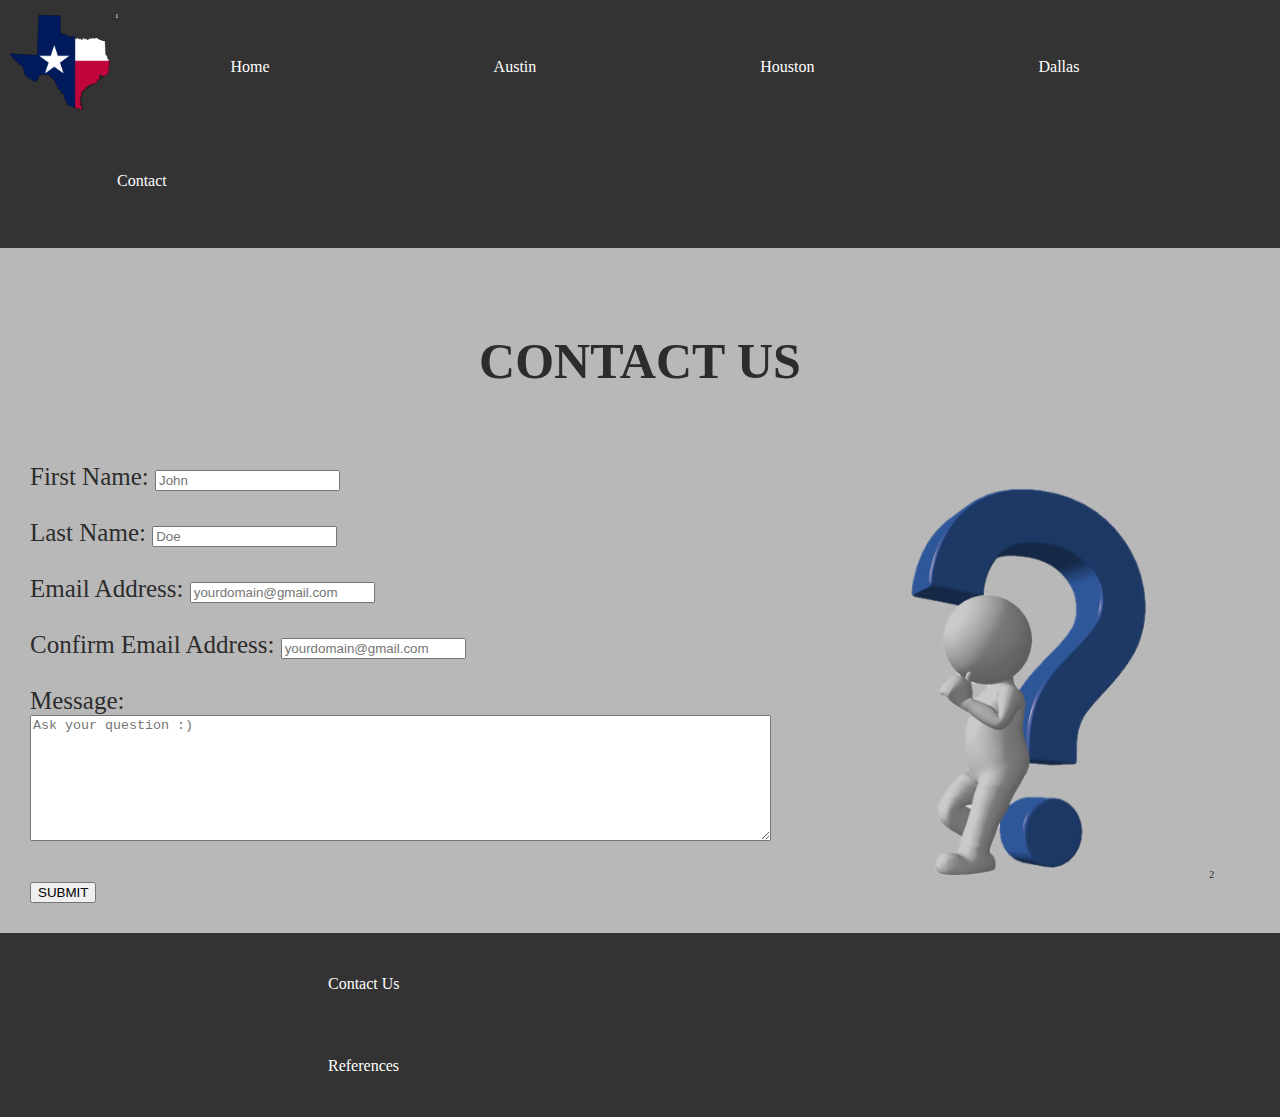
<file: contact.html>
<!DOCTYPE html>
<html>
    <head>
        <title>The State of Texas</title>
        <link rel="stylesheet" href="style.css" />
        <script src="script.js"></script>
    </head>
    <body>
        <header>
            <nav>         
                <ul id="items">
                    <li><sup>1</sup><img id="logo" src="map.png"></li>
                    <li><a href="index.html">Home</a></li>
                    <li><a href="austin.html">Austin</a></li>
                    <li><a href="houston.html">Houston</a></li>
                    <li><a href="dallas.html">Dallas</a></li>
                    <li><a href="contact.html">Contact</a></li>
                </ul>
            </nav>
        </header>
        <section id="contact">
            <div class="title">
                <h1>CONTACT US</h1>           
            </div>
            <div class="form">
                <form method="GET">
                    <label for="first">First Name:</label>
                    <input id="first" type="text" name="first" placeholder="John" required>
                    <br>
                    <br>
                    <label for="last">Last Name:</label>
                    <input id="last" type="text" name="last" placeholder="Doe"required>
                    <br>
                    <br>
                    <label for="email">Email Address:</label>
                    <input id="email" type="email" name="email" placeholder="yourdomain@gmail.com" required>
                    <br>
                    <br>
                    <label for="email2">Confirm Email Address:</label>
                    <input id="email2" type="email" name="email2" placeholder="yourdomain@gmail.com" required>
                    <br>
                    <br>
                    <label for="question">Message:</label>
                    <br>
                    <textarea id="question" name="question" required rows="8" cols="90" placeholder="Ask your question :)"></textarea>
                    <br>
                    <br>
                    <input type="submit" onclick="checkEmail()" value="SUBMIT">
                </form>
                <div class="question">
                    <img src="question.jpeg" alt="question mark" width="400rem">
                    <sup>2</sup>
                </div>
            </div>
        </section>
    </body>
    <footer>
        <div class="footer">
            <nav>
                <ul>
                    <li><a href="contact.html" style="text-decoration: none;">Contact Us</a></li>
                    <li><a href="referenceContact.html">References</a></li>
                </ul>
            </nav>
        </div>
    </footer>
</html>
</file>
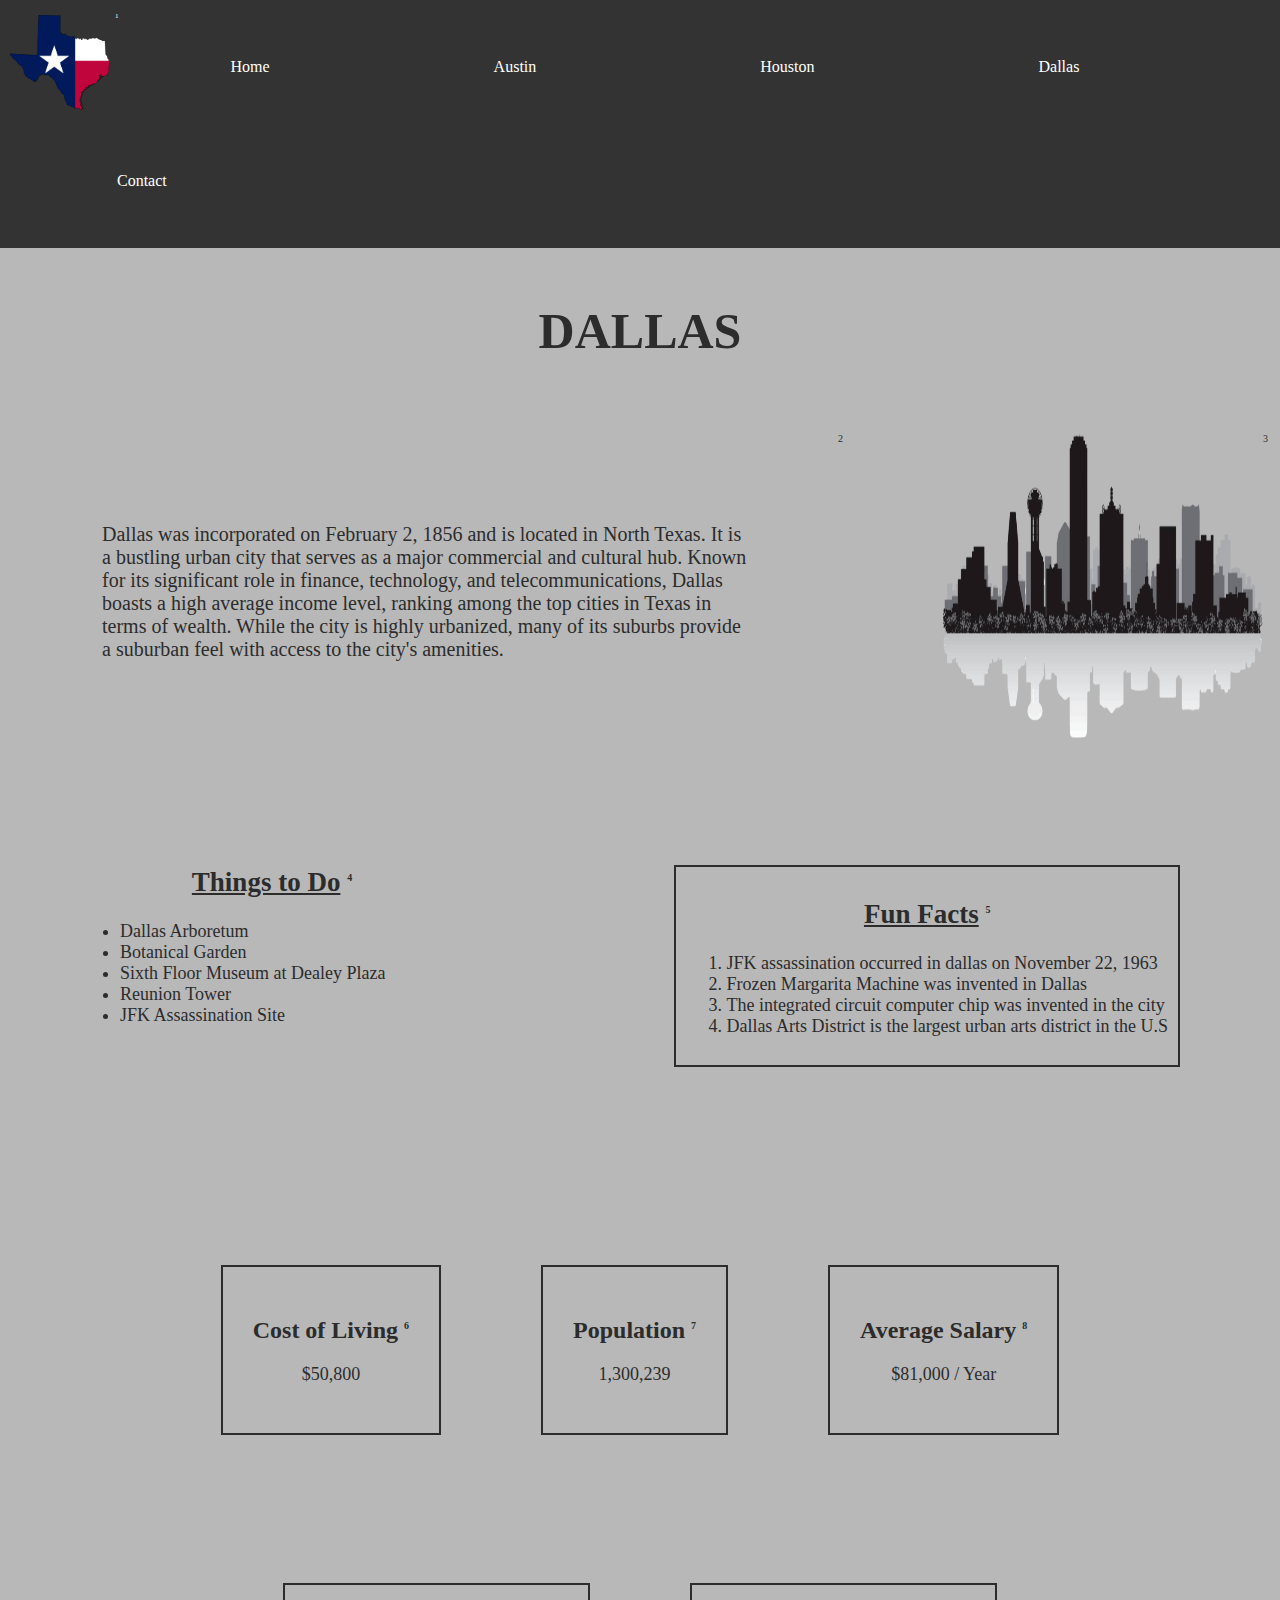
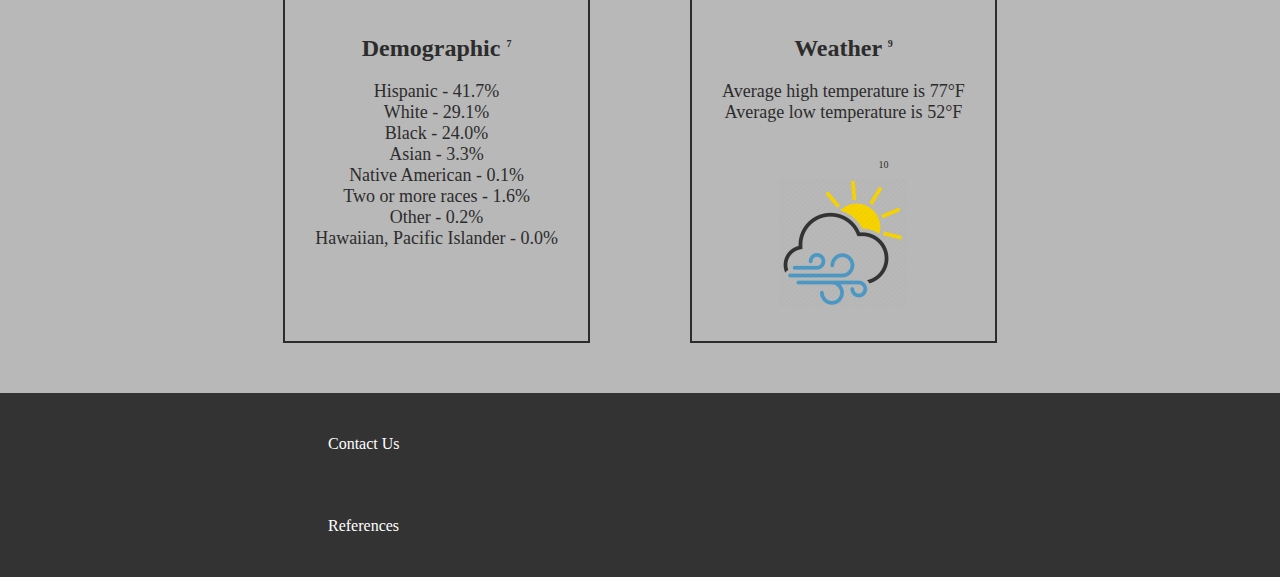
<file: dallas.html>
<!DOCTYPE html>
<html>
    <head>
        <title>The State of Texas</title>
        <link rel="stylesheet" href="style.css" />
        <script src="script.js"></script>
    </head>
    <body>
        <header>
            <nav>         
                <ul id="items">
                    <li><sup>1</sup><img id="logo" src="map.png"></li>
                    <li><a href="index.html">Home</a></li>
                    <li><a href="austin.html">Austin</a></li>
                    <li><a href="houston.html">Houston</a></li>
                    <li><a href="dallas.html">Dallas</a></li>
                    <li><a href="contact.html">Contact</a></li>
                </ul>
            </nav>
        </header>
        <section id="aboutD">
            <div class="title">
                <h1>DALLAS</h1>           
            </div>
            <div class="about">
                <p>Dallas was incorporated on February 2, 1856 and is located in North Texas. 
                    It is a bustling urban city that serves as a major commercial 
                    and cultural hub. Known for its significant role in finance, technology, 
                    and telecommunications, Dallas boasts a high average income level, 
                    ranking among the top cities in Texas in terms of wealth. 
                    While the city is highly urbanized, many of its suburbs provide a 
                    suburban feel with access to the city's amenities. 
                </p>
                <sup style="margin-right: 100px">2</sup>
                <img src="dallas.png" alt="Dallas"><sup style="font-size: 10px;">3</sup>
            </div>
        </section>
        <section id="suggestions">
            <div class="things">
                <h2><u>Things to Do</u> <sup>4</sup></h2>
                <ul>
                    <li>Dallas Arboretum</li>
                    <li>Botanical Garden</li>
                    <li>Sixth Floor Museum at Dealey Plaza</li>
                    <li>Reunion Tower</li>
                    <li>JFK Assassination Site </li>
                </ul>
            </div>
            <aside class="fun-facts">
                <h2><u>Fun Facts</u> <sup>5</sup></h2>
                <ol>
                    <li>JFK assassination occurred in dallas on November 22, 1963</li>
                    <li>Frozen Margarita Machine was invented in Dallas</li>
                    <li>The integrated circuit computer chip was invented in the city</li>
                    <li>Dallas Arts District is the largest urban arts district in the U.S</li>
                </ol>
            </aside>
            </div>
        </section>
        <section class="info">
            <div id="cost">
                <h2>Cost of Living <sup>6</sup></h2>
                <p>$50,800</p>
            </div>
            <div id="pop">
                <h2>Population <sup>7</sup></h2>
                <p>1,300,239</p>
            </div>
            <div id="salary">
                <h2>Average Salary <sup>8</sup></h2>
                <p>$81,000 / Year</p>
            </div>
        </section>
        <section class="info-2">
            <div id="demographic">
                <h2>Demographic <sup>7</sup></h2>
                <p>
                    Hispanic - 41.7%
                    <br>
                    White - 29.1%
                    <br>
                    Black - 24.0%
                    <br>
                    Asian - 3.3%
                    <br>
                    Native American - 0.1%
                    <br>
                    Two or more races - 1.6%
                    <br>
                    Other - 0.2%
                    <br>
                    Hawaiian, Pacific Islander - 0.0%
                </p>
            </div>
            <div id="weather">
                <h2>Weather <sup>9</sup></h2>
                <p>Average high temperature is 77&deg;F
                    <br>
                    Average low temperature is 52&deg;F
                </p><br>
                &emsp;&emsp;&emsp;&emsp;&emsp;<sup>10</sup><br>
                <img src="cool.png" id="sun" alt="sunny and cool">

            </div>
        </section>
        </section>
    </body>
    <footer>
        <div class="footer">
            <nav>
                <ul>
                    <li><a href="contact.html" style="text-decoration: none;">Contact Us</a></li>
                    <li><a href="referenceDallas.html">References</a></li>
                </ul>
            </nav>
        </div>
    </footer>
</html>
</file>
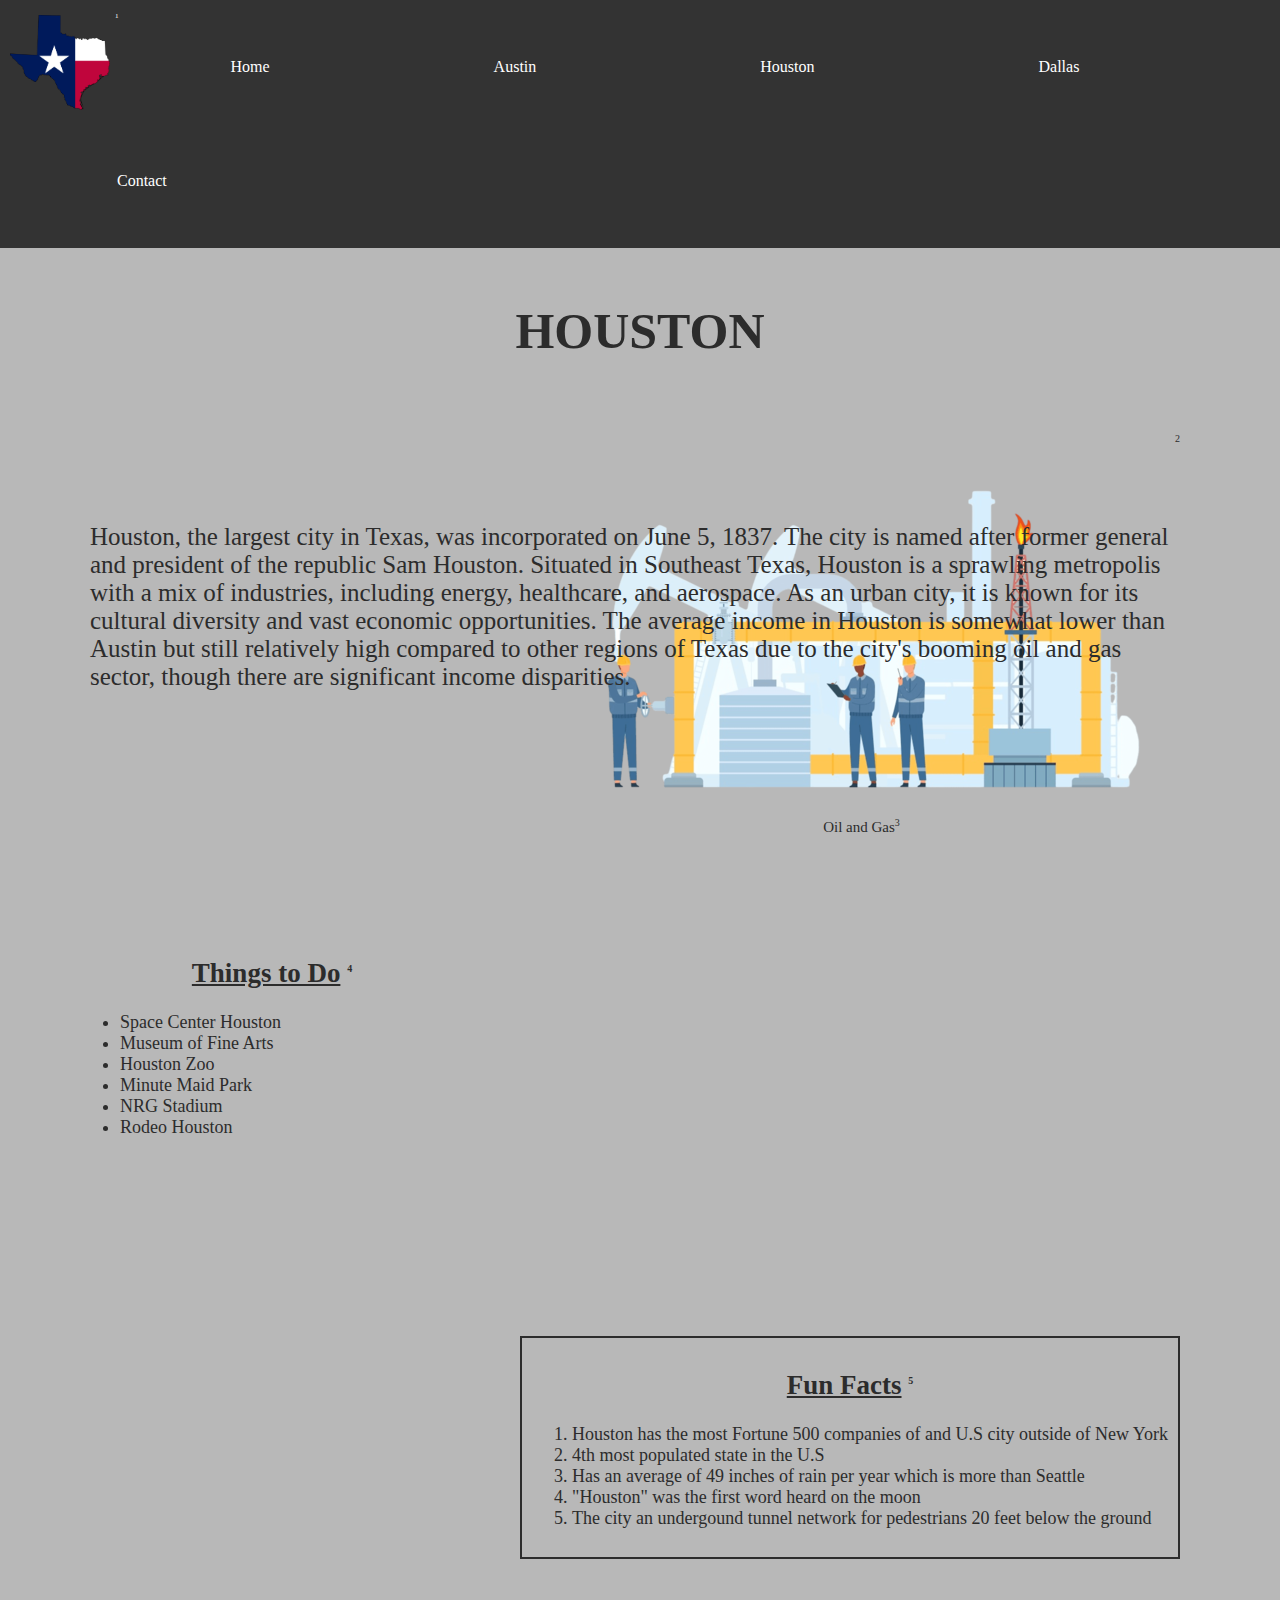
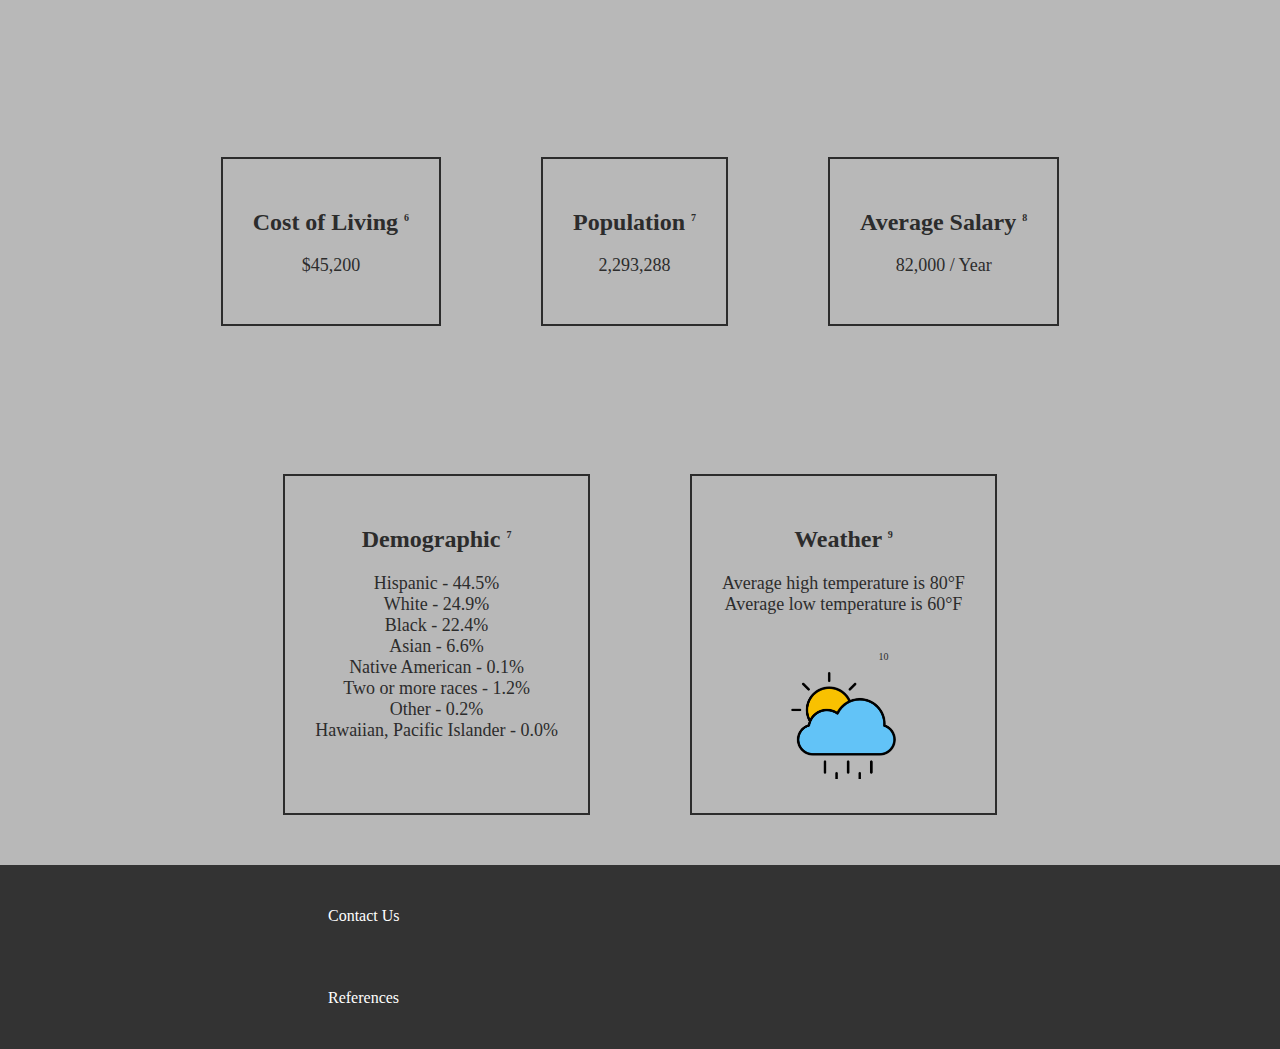
<file: houston.html>
<!DOCTYPE html>
<html>
    <head>
        <title>The State of Texas</title>
        <link rel="stylesheet" href="style.css" />
        <script src="script.js"></script>
    </head>
    <body>
        <header>
            <nav>         
                <ul id="items">
                    <li><sup>1</sup><img id="logo" src="map.png"></li>
                    <li><a href="index.html">Home</a></li>
                    <li><a href="austin.html">Austin</a></li>
                    <li><a href="houston.html">Houston</a></li>
                    <li><a href="dallas.html">Dallas</a></li>
                    <li><a href="contact.html">Contact</a></li>
                </ul>
            </nav>
        </header>
        <section id="aboutH">
            <div class="title">
                <h1>HOUSTON</h1>             
            </div>
            <div class="about-H">
                <sup style="margin-right: 100px; float:right">2</sup>
                <p>Houston, the largest city in Texas, was incorporated on June 5, 1837. 
                    The city is named after former general and president of the republic Sam Houston.
                    Situated in Southeast Texas, Houston is a sprawling metropolis with a mix 
                    of industries, including energy, healthcare, and aerospace. 
                    As an urban city, it is known for its cultural diversity and vast 
                    economic opportunities. The average income in Houston is somewhat lower 
                    than Austin but still relatively high compared to other regions of Texas 
                    due to the city's booming oil and gas sector, though there are significant 
                    income disparities. 
                </p>               
                <figure>
                    <img src="gas.png" alt="Gas and Oil"><figcaption>Oil and Gas<sup style="font-size: 10px;">3</sup></figcaption>
                </figure>
            </div>
        </section>
        <section id="suggestions">
            <div class="things">
                <h2><u>Things to Do</u> <sup>4</sup></h2>
                <ul>
                    <li>Space Center Houston</li>
                    <li>Museum of Fine Arts</li>
                    <li>Houston Zoo</li>
                    <li>Minute Maid Park</li>
                    <li>NRG Stadium</li>
                    <li>Rodeo Houston</li>

                </ul>
            </div>
            <aside class="fun-facts">
                <h2><u>Fun Facts</u> <sup>5</sup></h2>
                <ol>
                    <li>Houston has the most Fortune 500 companies of and U.S city outside of New York</li>
                    <li>4th most populated state in the U.S</li>
                    <li>Has an average of 49 inches of rain per year which is more than Seattle</li>
                    <li>"Houston" was the first word heard on the moon</li>
                    <li>The city an undergound tunnel network for pedestrians 20 feet below the ground</li>
                </ol>
            </aside>
            </div>
        </section>
        <section class="info">
            <div id="cost">
                <h2>Cost of Living <sup>6</sup></h2>
                <p>$45,200</p>
            </div>
            <div id="pop">
                <h2>Population <sup>7</sup></h2>
                <p>2,293,288</p>
            </div>
            <div id="salary">
                <h2>Average Salary <sup>8</sup></h2>
                <p>82,000 / Year</p>
            </div>
        </section>
        <section class="info-2">
            <div id="demographic">
                <h2>Demographic <sup>7</sup></h2>
                <p>
                    Hispanic - 44.5%
                    <br>
                    White - 24.9%
                    <br>
                    Black - 22.4%
                    <br>
                    Asian - 6.6%
                    <br>
                    Native American - 0.1%
                    <br>
                    Two or more races - 1.2%
                    <br>
                    Other - 0.2%
                    <br>
                    Hawaiian, Pacific Islander - 0.0%
                </p>
            </div>
            <div id="weather">
                <h2>Weather <sup>9</sup></h2>
                <p>Average high temperature is 80&deg;F
                    <br>
                    Average low temperature is 60&deg;F
                </p><br>
                &emsp;&emsp;&emsp;&emsp;&emsp;<sup>10</sup><br>
                <img src="sun-rain.png" id="sun" alt="sun and rain">
            </div>
        </section>
        </section>

    </body>
    <footer>
        <div class="footer">
            <nav>
                <ul>
                    <li><a href="contact.html" style="text-decoration: none;">Contact Us</a></li>
                    <li><a href="referenceHouston.html">References</a></li>
                </ul>
            </nav>
        </div>
    </footer>
</html>
</file>
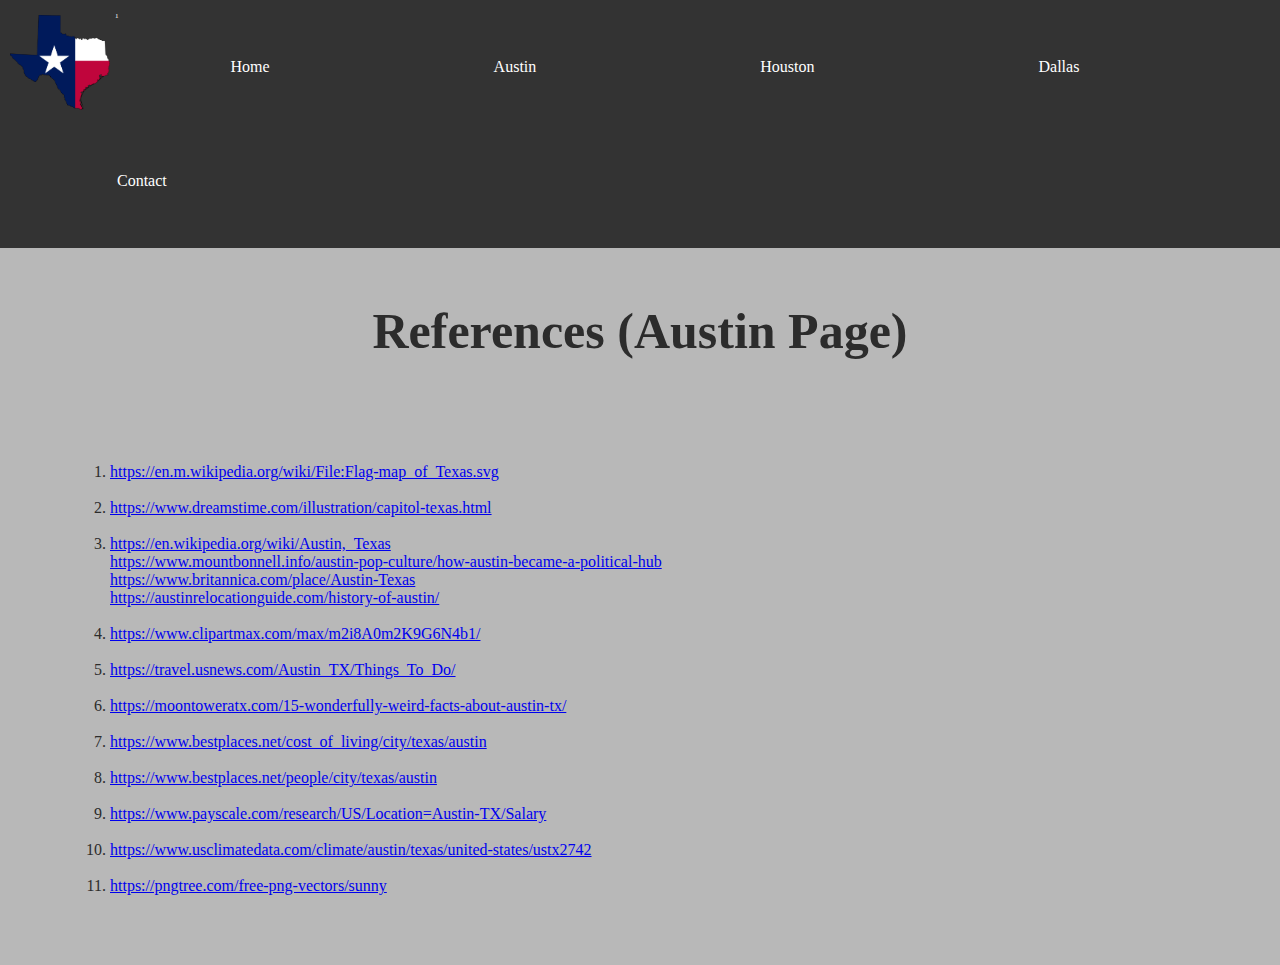
<file: referenceAustin.html>
<!DOCTYPE html>
<html>
    <head>
        <title>The State of Texas</title>
        <link rel="stylesheet" href="style.css" />
        <script type="text/javascript" src="script.js"></script>
    </head>
    <body>
        <header>
            <nav>         
                <ul id="items">
                    <li><sup>1</sup><img id="logo" src="map.png"></li>
                    <li><a href="index.html">Home</a></li>
                    <li><a href="austin.html">Austin</a></li>
                    <li><a href="houston.html">Houston</a></li>
                    <li><a href="dallas.html">Dallas</a></li>
                    <li><a href="contact.html">Contact</a></li>
                </ul>
            </nav>
        </header>
        <section id="References">
            <div class="title">
                <h1>References (Austin Page)</h1>
            </div>
            <div class="referenceNotes">
                <ol>
                    <li><a href="https://en.m.wikipedia.org/wiki/File:Flag-map_of_Texas.svg">https://en.m.wikipedia.org/wiki/File:Flag-map_of_Texas.svg</a></li>
                    <br>
                    <li><a href="https://www.dreamstime.com/illustration/capitol-texas.html">https://www.dreamstime.com/illustration/capitol-texas.html</a></li>
                    <br>
                    <li><a href="https://en.wikipedia.org/wiki/Austin,_Texas">https://en.wikipedia.org/wiki/Austin,_Texas</a>
                        <br>
                        <a href="https://www.mountbonnell.info/austin-pop-culture/how-austin-became-a-political-hub">https://www.mountbonnell.info/austin-pop-culture/how-austin-became-a-political-hub</a>
                        <br>
                        <a href="https://www.britannica.com/place/Austin-Texas">https://www.britannica.com/place/Austin-Texas</a>
                        <br>
                        <a href="https://austinrelocationguide.com/history-of-austin/">https://austinrelocationguide.com/history-of-austin/</a></li>
                        <br>
                    <li><a href="https://www.clipartmax.com/max/m2i8A0m2K9G6N4b1/">https://www.clipartmax.com/max/m2i8A0m2K9G6N4b1/</a></li>
                    <br>
                    <li><a href="https://travel.usnews.com/Austin_TX/Things_To_Do/">https://travel.usnews.com/Austin_TX/Things_To_Do/</a></li>
                        <br>
                    <li><a href="https://moontoweratx.com/15-wonderfully-weird-facts-about-austin-tx/">https://moontoweratx.com/15-wonderfully-weird-facts-about-austin-tx/</a></li>
                    <br>
                    <li><a href="https://www.bestplaces.net/cost_of_living/city/texas/austin">https://www.bestplaces.net/cost_of_living/city/texas/austin</a></li>
                    <br>
                    <li><a href="https://www.bestplaces.net/people/city/texas/austin">https://www.bestplaces.net/people/city/texas/austin</a></li>
                    <br>
                    <li> <a href="https://www.payscale.com/research/US/Location=Austin-TX/Salary">https://www.payscale.com/research/US/Location=Austin-TX/Salary</a></li>
                    <br>
                    <li> <a href="https://www.usclimatedata.com/climate/austin/texas/united-states/ustx2742">https://www.usclimatedata.com/climate/austin/texas/united-states/ustx2742</a></li>
                    <br>
                    <li><a href="https://pngtree.com/free-png-vectors/sunny">https://pngtree.com/free-png-vectors/sunny</a></li>
                </ol>  
            </div>
        </section>
    </body>
</html>
</file>
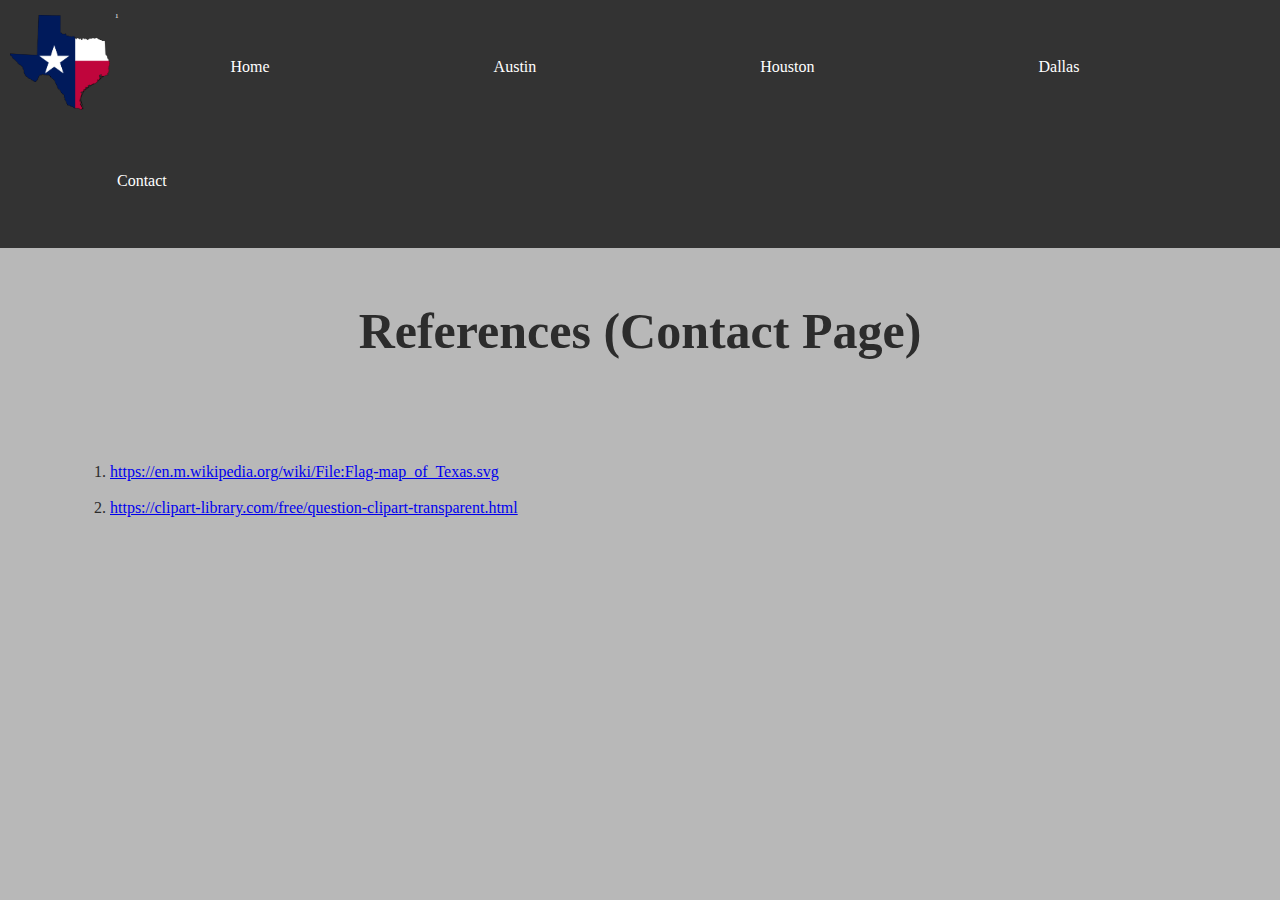
<file: referenceContact.html>
<!DOCTYPE html>
<html>
    <head>
        <title>The State of Texas</title>
        <link rel="stylesheet" href="style.css" />
        <script type="text/javascript" src="script.js"></script>
    </head>
    <body>
        <header>
            <nav>         
                <ul id="items">
                    <li><sup>1</sup><img id="logo" src="map.png"></li>
                    <li><a href="index.html">Home</a></li>
                    <li><a href="austin.html">Austin</a></li>
                    <li><a href="houston.html">Houston</a></li>
                    <li><a href="dallas.html">Dallas</a></li>
                    <li><a href="contact.html">Contact</a></li>
                </ul>
            </nav>
        </header>
        <section id="References">
            <div class="title">
                <h1>References (Contact Page)</h1>
            </div>
            <div class="referenceNotes">
                <ol>
                    <li><a href="https://en.m.wikipedia.org/wiki/File:Flag-map_of_Texas.svg">https://en.m.wikipedia.org/wiki/File:Flag-map_of_Texas.svg</a></li>
                    <br>
                    <li><a href="https://clipart-library.com/free/question-clipart-transparent.html">https://clipart-library.com/free/question-clipart-transparent.html</a></li>
                    <br>
                </ol>              
            </div>
        </section>
    </body>
</html>
</file>
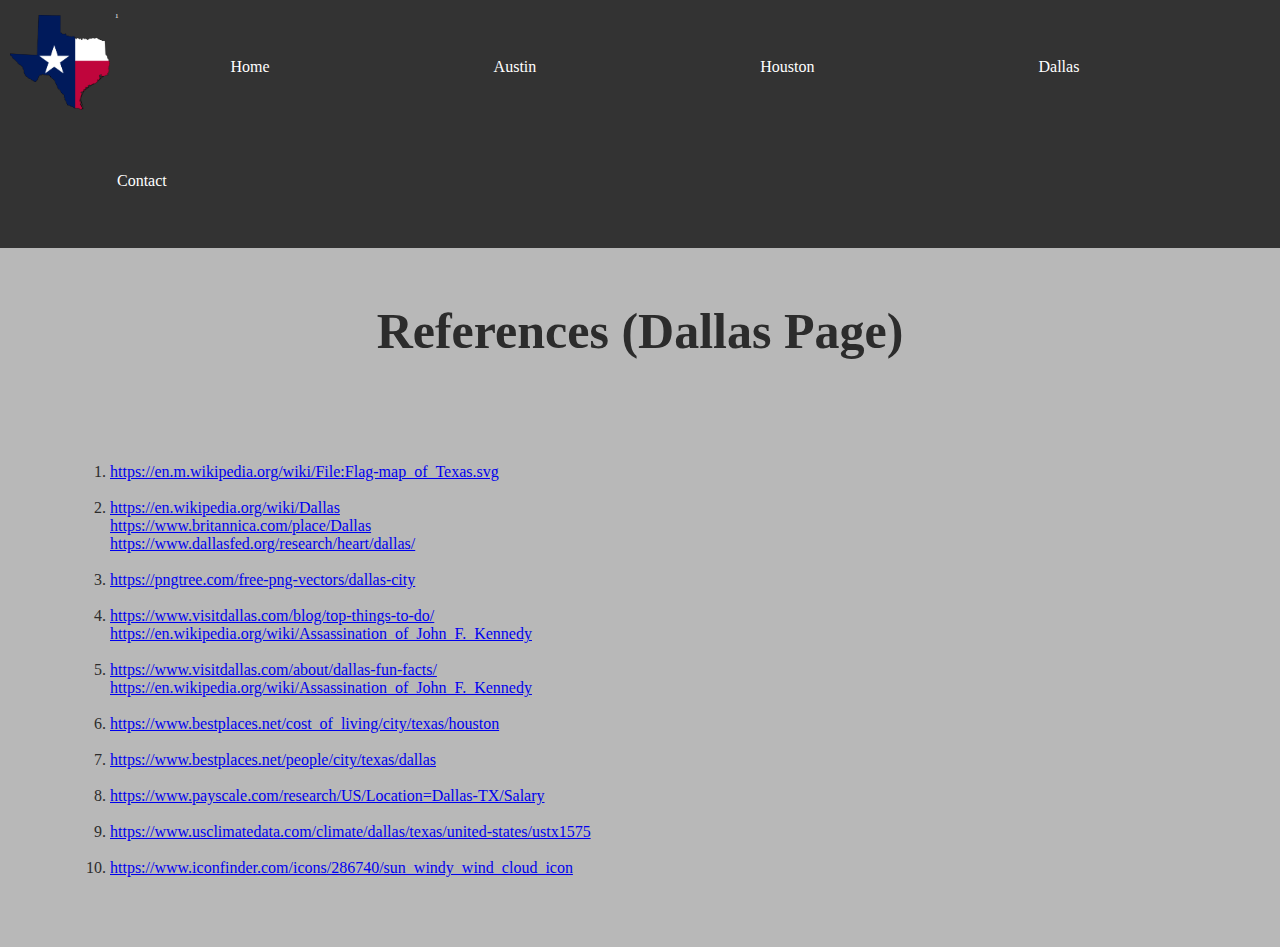
<file: referenceDallas.html>
<!DOCTYPE html>
<html>
    <head>
        <title>The State of Texas</title>
        <link rel="stylesheet" href="style.css" />
        <script type="text/javascript" src="script.js"></script>
    </head>
    <body>
        <header>
            <nav>         
                <ul id="items">
                    <li><sup>1</sup><img id="logo" src="map.png"></li>
                    <li><a href="index.html">Home</a></li>
                    <li><a href="austin.html">Austin</a></li>
                    <li><a href="houston.html">Houston</a></li>
                    <li><a href="dallas.html">Dallas</a></li>
                    <li><a href="contact.html">Contact</a></li>
                </ul>
            </nav>
        </header>
        <section id="References">
            <div class="title">
                <h1>References (Dallas Page)</h1>
            </div>
            <div class="referenceNotes">
                <ol>
                    <li><a href="https://en.m.wikipedia.org/wiki/File:Flag-map_of_Texas.svg">https://en.m.wikipedia.org/wiki/File:Flag-map_of_Texas.svg</a></li>
                    <br>
                    <li><a href="https://en.wikipedia.org/wiki/Dallas">https://en.wikipedia.org/wiki/Dallas</a>
                        <br>
                        <a href="https://www.britannica.com/place/Dallas">https://www.britannica.com/place/Dallas</a>
                        <br>
                        <a href="https://www.dallasfed.org/research/heart/dallas/">https://www.dallasfed.org/research/heart/dallas/</a></li>
                        <br>
                    <li><a href="https://pngtree.com/free-png-vectors/dallas-city">https://pngtree.com/free-png-vectors/dallas-city</a></li>
                    <br>
                    <li><a href="https://www.visitdallas.com/blog/top-things-to-do/">https://www.visitdallas.com/blog/top-things-to-do/</a>
                        <br>
                        <a href="https://en.wikipedia.org/wiki/Assassination_of_John_F._Kennedy">https://en.wikipedia.org/wiki/Assassination_of_John_F._Kennedy</a></li>
                    <br>
                    <li><a href="https://www.visitdallas.com/about/dallas-fun-facts/">https://www.visitdallas.com/about/dallas-fun-facts/</a>
                        <br>
                        <a href="https://en.wikipedia.org/wiki/Assassination_of_John_F._Kennedy">https://en.wikipedia.org/wiki/Assassination_of_John_F._Kennedy</a></li>
                        <br>
                    <li><a href="https://www.bestplaces.net/cost_of_living/city/texas/dallas">https://www.bestplaces.net/cost_of_living/city/texas/houston</a></li>
                    <br>
                    <li><a href="https://www.bestplaces.net/people/city/texas/dallas">https://www.bestplaces.net/people/city/texas/dallas</a></li>
                    <br>
                    <li> <a href="https://www.payscale.com/research/US/Location=Dallas-TX/Salary">https://www.payscale.com/research/US/Location=Dallas-TX/Salary</a></li>
                    <br>
                    <li> <a href="https://www.usclimatedata.com/climate/dallas/texas/united-states/ustx1575">https://www.usclimatedata.com/climate/dallas/texas/united-states/ustx1575</a></li>
                    <br>
                    <li><a href="https://www.iconfinder.com/icons/286740/sun_windy_wind_cloud_icon">https://www.iconfinder.com/icons/286740/sun_windy_wind_cloud_icon</a></li>
                </ol>           
            </div>
        </section>
    </body>
</html>
</file>
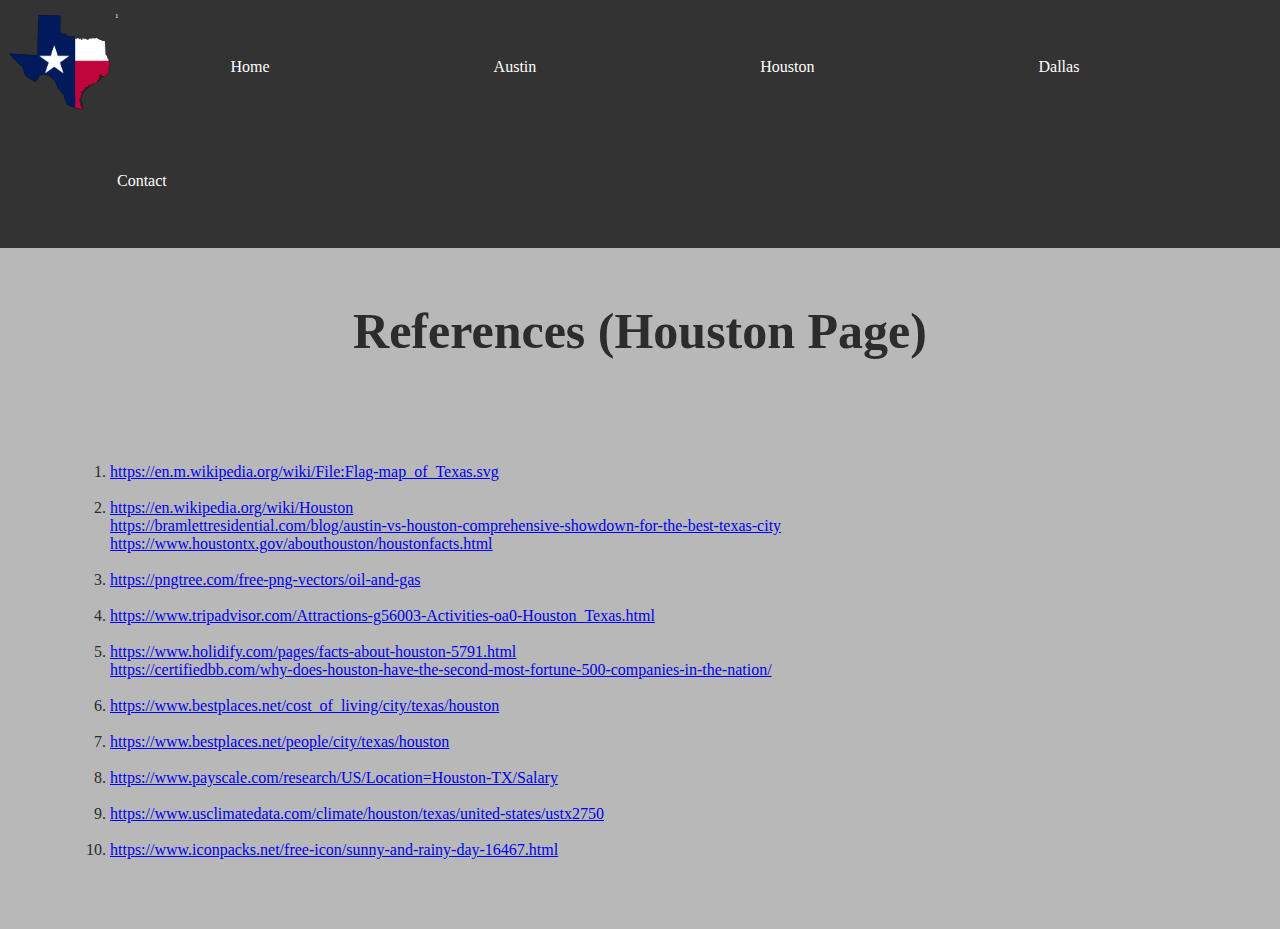
<file: referenceHouston.html>
<!DOCTYPE html>
<html>
    <head>
        <title>The State of Texas</title>
        <link rel="stylesheet" href="style.css" />
        <script type="text/javascript" src="script.js"></script>
    </head>
    <body>
        <header>
            <nav>         
                <ul id="items">
                    <li><sup>1</sup><img id="logo" src="map.png"></li>
                    <li><a href="index.html">Home</a></li>
                    <li><a href="austin.html">Austin</a></li>
                    <li><a href="houston.html">Houston</a></li>
                    <li><a href="dallas.html">Dallas</a></li>
                    <li><a href="contact.html">Contact</a></li>
                </ul>
            </nav>
        </header>
        <section id="References">
            <div class="title">
                <h1>References (Houston Page)</h1>
            </div>
            <div class="referenceNotes">
                <ol>
                    <li><a href="https://en.m.wikipedia.org/wiki/File:Flag-map_of_Texas.svg">https://en.m.wikipedia.org/wiki/File:Flag-map_of_Texas.svg</a></li>
                    <br>
                    <li><a href="https://en.wikipedia.org/wiki/Houston">https://en.wikipedia.org/wiki/Houston</a>
                        <br>
                        <a href="https://bramlettresidential.com/blog/austin-vs-houston-comprehensive-showdown-for-the-best-texas-city">https://bramlettresidential.com/blog/austin-vs-houston-comprehensive-showdown-for-the-best-texas-city</a>
                        <br>
                        <a href="https://www.houstontx.gov/abouthouston/houstonfacts.html">https://www.houstontx.gov/abouthouston/houstonfacts.html</a></li>
                        <br>
                    <li><a href="https://pngtree.com/free-png-vectors/oil-and-gas">https://pngtree.com/free-png-vectors/oil-and-gas</a></li>
                    <br>
                    <li><a href="https://www.tripadvisor.com/Attractions-g56003-Activities-oa0-Houston_Texas.html">https://www.tripadvisor.com/Attractions-g56003-Activities-oa0-Houston_Texas.html</a></li>
                    <br>
                    <li><a href="https://www.holidify.com/pages/facts-about-houston-5791.html">https://www.holidify.com/pages/facts-about-houston-5791.html</a>
                        <br>
                        <a href="https://certifiedbb.com/why-does-houston-have-the-second-most-fortune-500-companies-in-the-nation/">https://certifiedbb.com/why-does-houston-have-the-second-most-fortune-500-companies-in-the-nation/</a></li>
                        <br>
                    <li><a href="https://www.bestplaces.net/cost_of_living/city/texas/houston">https://www.bestplaces.net/cost_of_living/city/texas/houston</a></li>
                    <br>
                    <li><a href="https://www.bestplaces.net/people/city/texas/houston">https://www.bestplaces.net/people/city/texas/houston</a></li>
                    <br>
                    <li> <a href="https://www.payscale.com/research/US/Location=Houston-TX/Salary">https://www.payscale.com/research/US/Location=Houston-TX/Salary</a></li>
                    <br>
                    <li> <a href="https://www.usclimatedata.com/climate/houston/texas/united-states/ustx2750">https://www.usclimatedata.com/climate/houston/texas/united-states/ustx2750</a></li>
                    <br>
                    <li><a href="https://www.iconpacks.net/free-icon/sunny-and-rainy-day-16467.html">https://www.iconpacks.net/free-icon/sunny-and-rainy-day-16467.html</a></li>
                </ol>             
            </div>
        </section>
    </body>
</html>
</file>
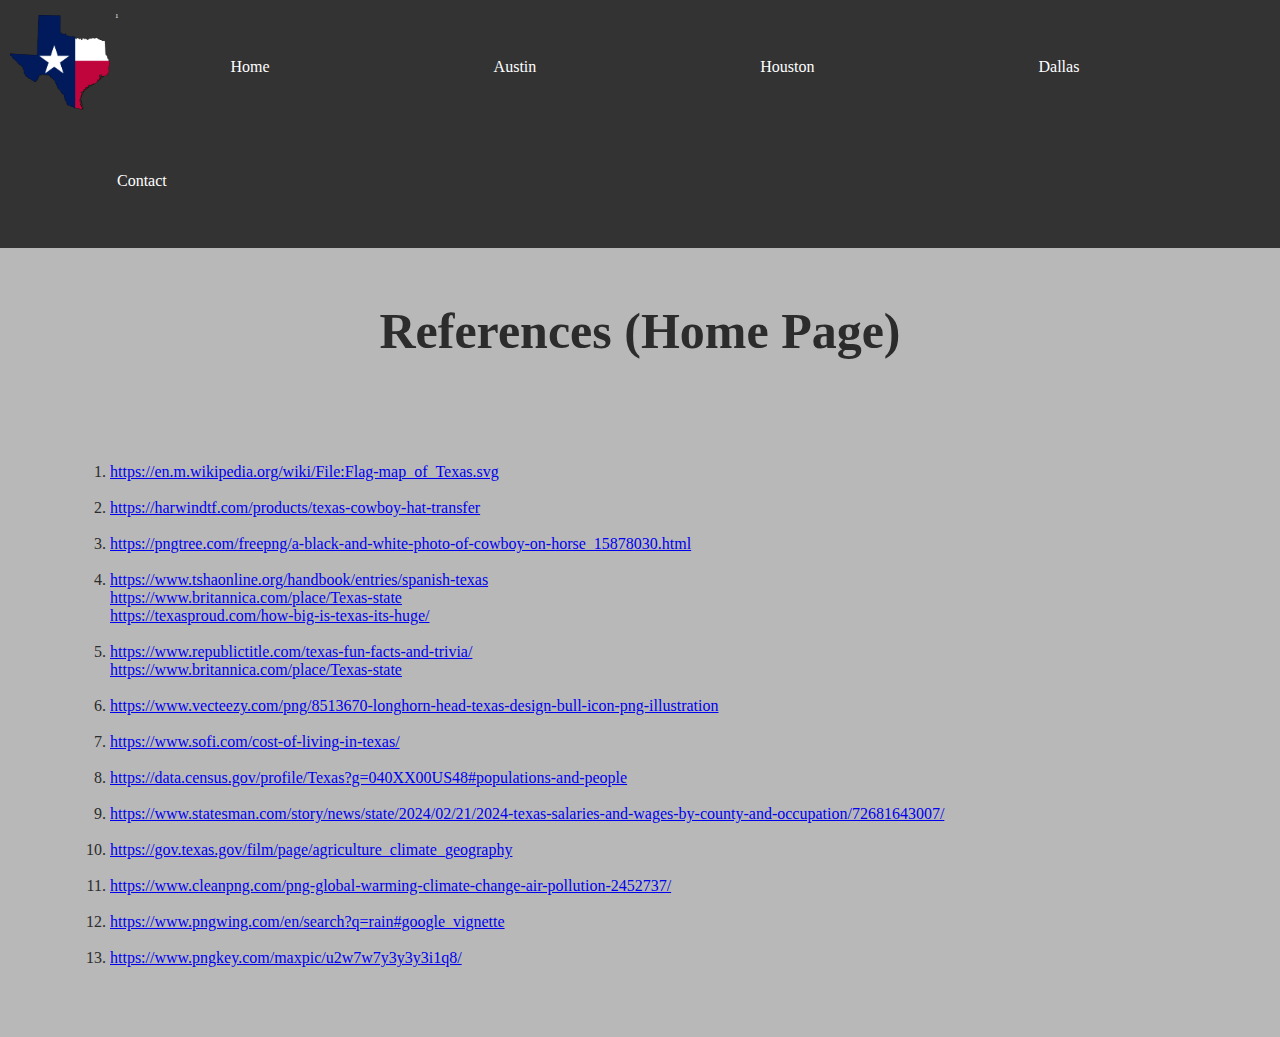
<file: referenceIndex.html>
<!DOCTYPE html>
<html>
    <head>
        <title>The State of Texas</title>
        <link rel="stylesheet" href="style.css" />
        <script type="text/javascript" src="script.js"></script>
    </head>
    <body>
        <header>
            <nav>         
                <ul id="items">
                    <li><sup>1</sup><img id="logo" src="map.png"></li>
                    <li><a href="index.html">Home</a></li>
                    <li><a href="austin.html">Austin</a></li>
                    <li><a href="houston.html">Houston</a></li>
                    <li><a href="dallas.html">Dallas</a></li>
                    <li><a href="contact.html">Contact</a></li>
                </ul>
            </nav>
        </header>
        <section id="References">
            <div class="title">
                <h1>References (Home Page)</h1>
            </div>
            <div class="referenceNotes">
                <ol>
                    <li><a href="https://en.m.wikipedia.org/wiki/File:Flag-map_of_Texas.svg">https://en.m.wikipedia.org/wiki/File:Flag-map_of_Texas.svg</a></li>
                    <br>
                    <li><a href="https://harwindtf.com/products/texas-cowboy-hat-transfer">https://harwindtf.com/products/texas-cowboy-hat-transfer</a></li>
                    <br>
                    <li><a href="https://pngtree.com/freepng/a-black-and-white-photo-of-cowboy-on-horse_15878030.html">https://pngtree.com/freepng/a-black-and-white-photo-of-cowboy-on-horse_15878030.html</a></li>
                    <br>
                    <li><a href="https://www.tshaonline.org/handbook/entries/spanish-texas">https://www.tshaonline.org/handbook/entries/spanish-texas</a>
                        <br>
                        <a href="https://www.britannica.com/place/Texas-state">https://www.britannica.com/place/Texas-state</a>
                        <br>
                        <a href="https://texasproud.com/how-big-is-texas-its-huge/">https://texasproud.com/how-big-is-texas-its-huge/</a></li>
                        <br>
                    <li><a href="https://www.republictitle.com/texas-fun-facts-and-trivia/">https://www.republictitle.com/texas-fun-facts-and-trivia/</a>
                        <br>
                        <a href="https://www.britannica.com/place/Texas-state">https://www.britannica.com/place/Texas-state</a></li>
                    <br>
                    <li><a href="https://www.vecteezy.com/png/8513670-longhorn-head-texas-design-bull-icon-png-illustration">https://www.vecteezy.com/png/8513670-longhorn-head-texas-design-bull-icon-png-illustration</a></li>
                    <br>
                    <li><a href="https://www.sofi.com/cost-of-living-in-texas/">https://www.sofi.com/cost-of-living-in-texas/</a></li>
                    <br>
                    <li> <a href="https://data.census.gov/profile/Texas?g=040XX00US48#populations-and-people">https://data.census.gov/profile/Texas?g=040XX00US48#populations-and-people</a></li>
                    <br>
                    <li> <a href="https://www.statesman.com/story/news/state/2024/02/21/2024-texas-salaries-and-wages-by-county-and-occupation/72681643007/">https://www.statesman.com/story/news/state/2024/02/21/2024-texas-salaries-and-wages-by-county-and-occupation/72681643007/</a></li>
                    <br>
                    <li> <a href="https://gov.texas.gov/film/page/agriculture_climate_geography">https://gov.texas.gov/film/page/agriculture_climate_geography</a></li>
                    <br>
                    <li> <a href="https://www.cleanpng.com/png-global-warming-climate-change-air-pollution-2452737/">https://www.cleanpng.com/png-global-warming-climate-change-air-pollution-2452737/</a></li>
                    <br>
                    <li> <a href="https://www.pngwing.com/en/search?q=rain#google_vignette">https://www.pngwing.com/en/search?q=rain#google_vignette</a></li>
                    <br>
                    <li> <a href="https://www.pngkey.com/maxpic/u2w7w7y3y3y3i1q8/">https://www.pngkey.com/maxpic/u2w7w7y3y3y3i1q8/</a></li>
                </ol>           
            </div>
        </section>
    </body>
</html>
</file>
<file: style.css>
body {
    margin: 0;
    background-color: rgb(184, 184, 184);
    color: rgb(44, 44, 44);
    min-height: 100vh;
    display:flex;
    flex-direction: column;
}
header ul {
    list-style-type: none;
    margin: 0;
    padding: 10px 5px;
    overflow: hidden;
    background-color: #333;
}
header ul img {
    width: 100px;
    float: left;
    padding: 5px;
}
ul sup{
    color: white;
    font-size: 7px;
}
header li {
    float: left;
}
header li a {
    display: block;
    justify-content: center;
    color: white;
    text-align: center;
    padding: 3rem 7rem;
    text-decoration: none;
}

li a:hover {
    background-color: #111;
}

.title{
    display: flex;
    margin-top: 20px;
    margin-left: 12px;
    margin-right: 12px;
    margin-bottom: 40px;
    float: center;
    justify-content: center;
    font-size: 25px;
}
.title img{
    width: 80px;
    height: auto;
    padding-left: 7px;

}
 #contact {
    margin: 30px;
    font-size: 25px;
}
.about {
    display: flex;
    margin: 12px;
    justify-content: center;
}

.about p{
    margin-left: 40px;
    margin-right: 40px;
    margin:  90px;
    font-size: 20px;
}

.about img{
    width: 20rem;
    height: 20rem;
}

.about-H p{
    margin-left: 40px;
    margin-right: 40px;
    margin:  90px;
    font-size: 25px;
    position: absolute;
}
.about-H figure{
    float: right;
    margin: 20px;
}


aside {
    text-align: center;
    border: 3px solid rgb(44, 44, 44);
    margin: 40px;
    padding: 10px;
    
}

.facts {
    text-align: left;
    display: flex;
    justify-content: space-between;
    font-size: 20px;
}
.facts #longhorn{
    width: 35rem;
    margin-left: 10px;

    
}

.weather {
    display: flex;
    font-size: 20px;
    text-align: left;
}
.weather #images{
    position: relative;
    bottom:50px
}

.things{
    float:left;
    min-width: 30%;
    margin: 40px;
    padding: 40px;
    text-align: center;
}
.fun-facts{
    border: 2px solid rgb(44, 44, 44);
    min-width: 30%;
    float: right;
    margin: 100px;
}
.fun-facts ol{
    text-align: left;
}
.things ul{
    text-align: left;
}
figcaption{
    text-align: center;
    font-size: 15px;
}
figcaption sup{
    font-size: 8px;
}

.info{
    display: flex;
    margin: 3rem;
    justify-content: center;
    text-align: center;
}
.info p{
    font-size: 18px;
}
.info div{
    margin: 50px;
    padding: 30px;
    border: 2px solid rgb(44, 44, 44);
}

.info-2{
    display: flex;
    justify-content: center;
    text-align: center;
}
.info-2 p{
    font-size: 18px;
}
.info-2 div{
    margin: 50px;
    padding: 30px;
    border: 2px solid rgb(44, 44, 44);
}

#sun {
    width: 8rem;
    
}

.things{
    font-size: 18px;
    
}

.fun-facts{
    font-size: 18px;
}

footer{
    color: white;
    background-color: #333;
    margin-top: auto;


}
footer ul {
    list-style-type: none;
    margin: 0;
    padding: 10px 5px;
    overflow: hidden;
    background-color: #333;
}

footer li {
    float: left;
    display: block;
    justify-content: center;
    color: white;
    text-align: center;
    margin-left: 3px;
    margin-right: 2px;
    padding: 2rem 20rem;
    text-decoration: none;
}

footer li a {
    display: block;
    color: white;
    text-decoration: none;
}

footer li:hover{
    background-color: #111;
}

.referenceNotes {
    margin: 70px;

}

.form {
    display: flex;
    flex-direction: row;
    flex-wrap: wrap;
    margin: 0px;


}

.question{
    margin: auto;
    font-size: 10px;
   
}

sup{
    font-size: 10px;
}
</file>
